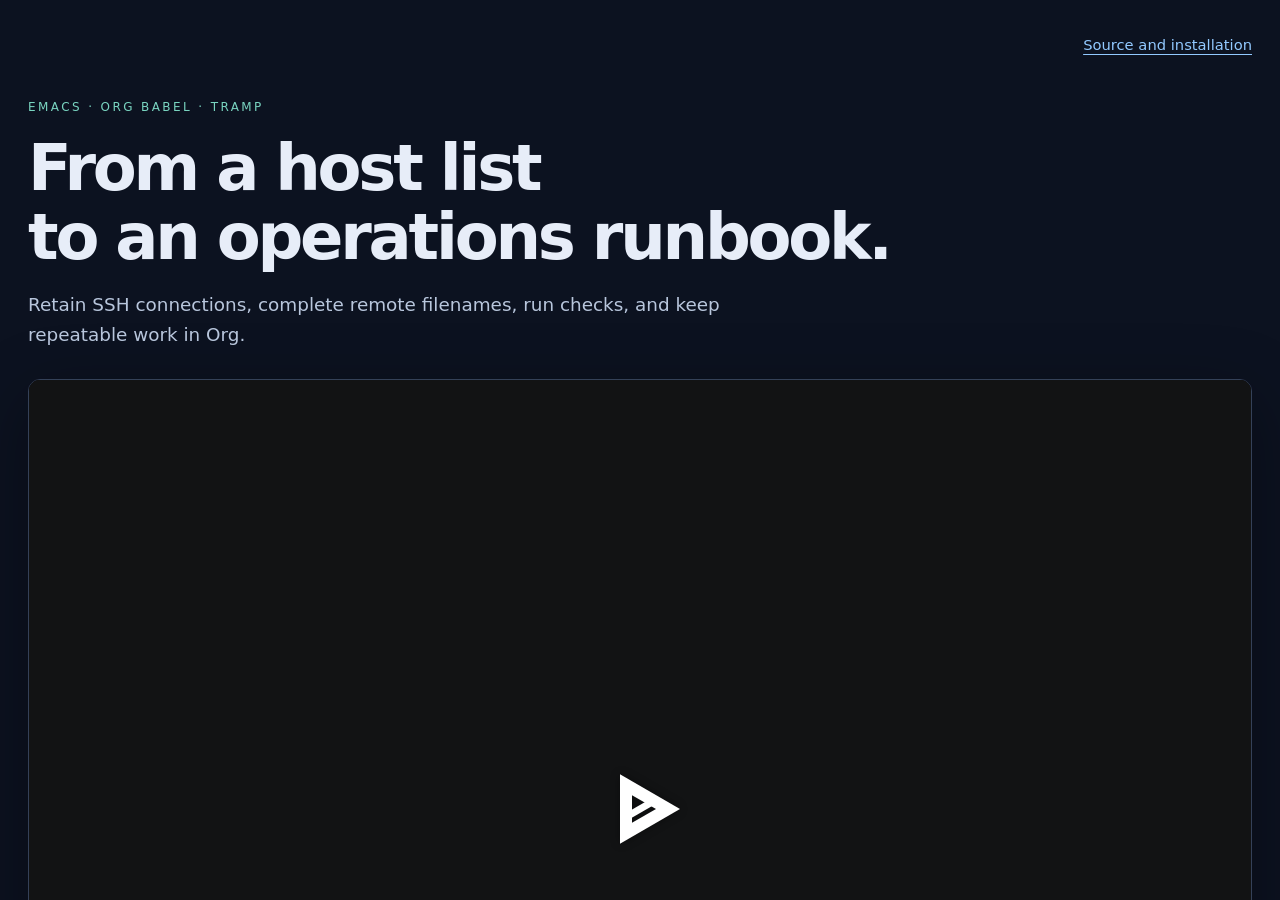
<file: index.html>
<!doctype html>
<html lang="en"><meta charset="utf-8"><meta name="viewport" content="width=device-width">
<meta http-equiv="refresh" content="0;url=docs/demo.html"><title>Emacs Multihost</title>
<p><a href="docs/demo.html">Emacs Multihost: demonstration and installation</a></p></html>
</file>
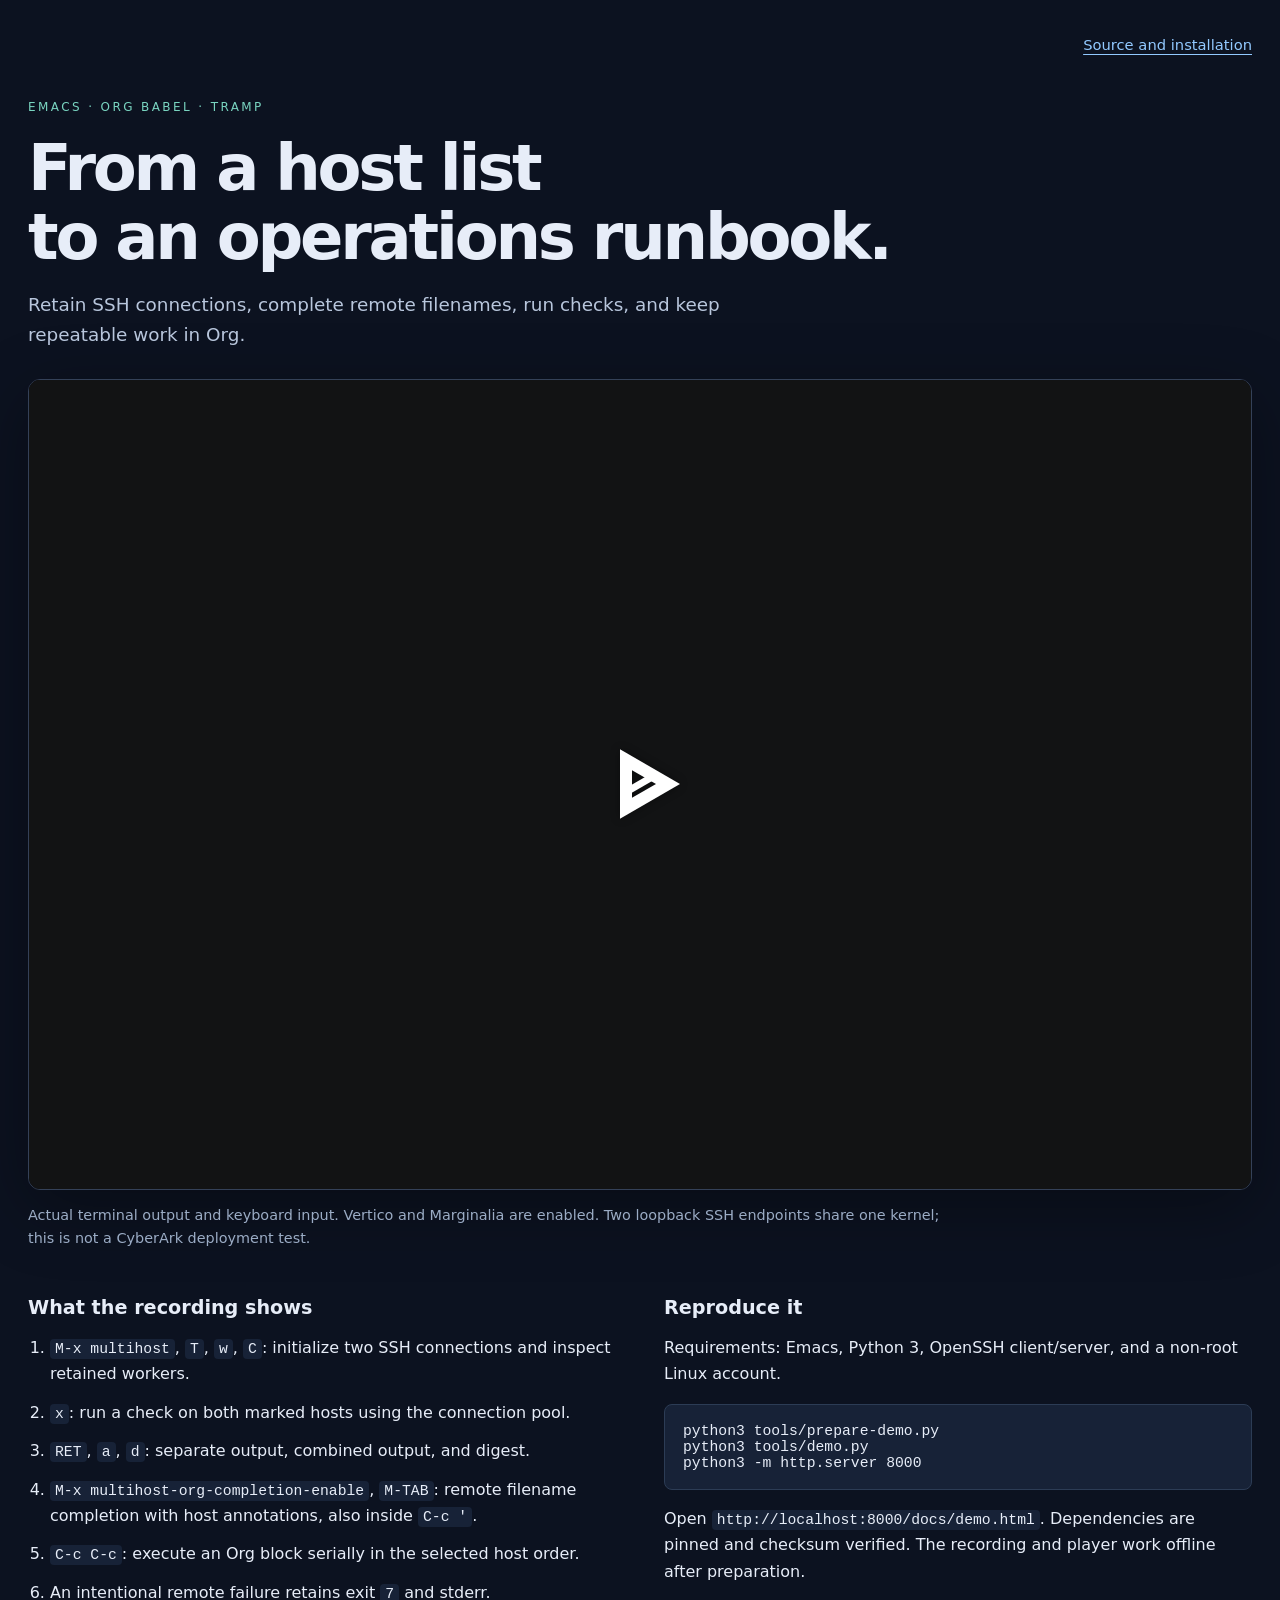
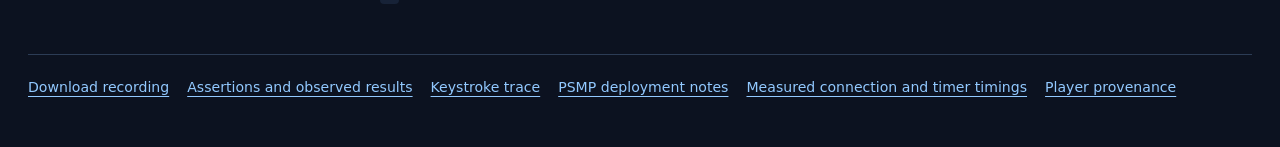
<file: docs/demo.html>
<!doctype html>
<html lang="en">
<head>
  <meta charset="utf-8">
  <meta name="viewport" content="width=device-width, initial-scale=1">
  <title>Multihost · Real Emacs demonstration</title>
  <link rel="stylesheet" href="player/asciinema-player.css">
  <link rel="stylesheet" href="demo.css">
</head>
<body>
<main>
  <nav><a href="https://github.com/SweatierKey/emacs-multihost">Source and installation</a></nav>
  <p class="eyebrow">EMACS · ORG BABEL · TRAMP</p>
  <h1>From a host list<br>to an operations runbook.</h1>
  <p class="lead">Retain SSH connections, complete remote filenames, run checks, and keep repeatable work in Org.</p>
  <div id="player" aria-label="Recorded Emacs session"></div>
  <p class="caption">Actual terminal output and keyboard input. Vertico and Marginalia are enabled.
    Two loopback SSH endpoints share one kernel; this is not a CyberArk deployment test.</p>
  <div class="grid">
    <section><h2>What the recording shows</h2>
      <ol>
        <li><code>M-x multihost</code>, <code>T</code>, <code>w</code>, <code>C</code>: initialize two SSH connections and inspect retained workers.</li>
        <li><code>x</code>: run a check on both marked hosts using the connection pool.</li>
        <li><code>RET</code>, <code>a</code>, <code>d</code>: separate output, combined output, and digest.</li>
        <li><code>M-x multihost-org-completion-enable</code>, <code>M-TAB</code>: remote filename completion with host annotations, also inside <code>C-c '</code>.</li>
        <li><code>C-c C-c</code>: execute an Org block serially in the selected host order.</li>
        <li>An intentional remote failure retains exit <code>7</code> and stderr.</li>
      </ol>
    </section>
    <section><h2>Reproduce it</h2>
      <p>Requirements: Emacs, Python 3, OpenSSH client/server, and a non-root Linux account.</p>
      <pre><code>python3 tools/prepare-demo.py
python3 tools/demo.py
python3 -m http.server 8000</code></pre>
      <p>Open <code>http://localhost:8000/docs/demo.html</code>. Dependencies are pinned and
        checksum verified. The recording and player work offline after preparation.</p>
    </section>
  </div>
  <footer>
    <a href="../recordings/demo.cast" download>Download recording</a>
    <a href="demo-results.json">Assertions and observed results</a>
    <a href="demo-keys.json">Keystroke trace</a>
    <a href="psmp.md">PSMP deployment notes</a>
    <a href="connection-performance.json">Measured connection and timer timings</a>
    <a href="player/provenance.json">Player provenance</a>
  </footer>
</main>
<script src="player/asciinema-player.js"></script>
<script>
  AsciinemaPlayer.create('../recordings/demo.cast', document.getElementById('player'), {
    fit: 'width', terminalFontSize: '15px', theme: 'asciinema', idleTimeLimit: 3,
    autoPlay: false, loop: false, preload: true
  });
</script>
</body>
</html>
</file>
<file: docs/player/asciinema-player.css>
div.ap-wrapper {
  outline: none;
  height: 100%;
  display: flex;
  justify-content: center;
}
div.ap-wrapper .title-bar {
  display: none;
  top: -78px;
  transition: top 0.15s linear;
  position: absolute;
  left: 0;
  right: 0;
  box-sizing: content-box;
  font-size: 20px;
  line-height: 1em;
  padding: 15px;
  font-family: sans-serif;
  color: white;
  background-color: rgba(0, 0, 0, 0.8);
}
div.ap-wrapper .title-bar img {
  vertical-align: middle;
  height: 48px;
  margin-right: 16px;
}
div.ap-wrapper .title-bar a {
  color: white;
  text-decoration: underline;
}
div.ap-wrapper .title-bar a:hover {
  text-decoration: none;
}
div.ap-wrapper:fullscreen {
  background-color: #000;
  width: 100%;
  align-items: center;
}
div.ap-wrapper:fullscreen .title-bar {
  display: initial;
}
div.ap-wrapper:fullscreen.hud .title-bar {
  top: 0;
}
div.ap-wrapper div.ap-player {
  text-align: left;
  display: inline-block;
  padding: 0px;
  position: relative;
  box-sizing: content-box;
  overflow: hidden;
  max-width: 100%;
  border-radius: 4px;
  font-size: 15px;
  background-color: var(--term-color-background);
}
.ap-player {
  --term-color-foreground: #ffffff;
  --term-color-background: #000000;
  --term-color-0: var(--term-color-foreground);
  --term-color-1: var(--term-color-foreground);
  --term-color-2: var(--term-color-foreground);
  --term-color-3: var(--term-color-foreground);
  --term-color-4: var(--term-color-foreground);
  --term-color-5: var(--term-color-foreground);
  --term-color-6: var(--term-color-foreground);
  --term-color-7: var(--term-color-foreground);
  --term-color-8: var(--term-color-0);
  --term-color-9: var(--term-color-1);
  --term-color-10: var(--term-color-2);
  --term-color-11: var(--term-color-3);
  --term-color-12: var(--term-color-4);
  --term-color-13: var(--term-color-5);
  --term-color-14: var(--term-color-6);
  --term-color-15: var(--term-color-7);
}
.ap-player .fg-0 {
  --fg: var(--term-color-0);
}
.ap-player .bg-0 {
  --bg: var(--term-color-0);
}
.ap-player .fg-1 {
  --fg: var(--term-color-1);
}
.ap-player .bg-1 {
  --bg: var(--term-color-1);
}
.ap-player .fg-2 {
  --fg: var(--term-color-2);
}
.ap-player .bg-2 {
  --bg: var(--term-color-2);
}
.ap-player .fg-3 {
  --fg: var(--term-color-3);
}
.ap-player .bg-3 {
  --bg: var(--term-color-3);
}
.ap-player .fg-4 {
  --fg: var(--term-color-4);
}
.ap-player .bg-4 {
  --bg: var(--term-color-4);
}
.ap-player .fg-5 {
  --fg: var(--term-color-5);
}
.ap-player .bg-5 {
  --bg: var(--term-color-5);
}
.ap-player .fg-6 {
  --fg: var(--term-color-6);
}
.ap-player .bg-6 {
  --bg: var(--term-color-6);
}
.ap-player .fg-7 {
  --fg: var(--term-color-7);
}
.ap-player .bg-7 {
  --bg: var(--term-color-7);
}
.ap-player .fg-8 {
  --fg: var(--term-color-8);
}
.ap-player .bg-8 {
  --bg: var(--term-color-8);
}
.ap-player .fg-9 {
  --fg: var(--term-color-9);
}
.ap-player .bg-9 {
  --bg: var(--term-color-9);
}
.ap-player .fg-10 {
  --fg: var(--term-color-10);
}
.ap-player .bg-10 {
  --bg: var(--term-color-10);
}
.ap-player .fg-11 {
  --fg: var(--term-color-11);
}
.ap-player .bg-11 {
  --bg: var(--term-color-11);
}
.ap-player .fg-12 {
  --fg: var(--term-color-12);
}
.ap-player .bg-12 {
  --bg: var(--term-color-12);
}
.ap-player .fg-13 {
  --fg: var(--term-color-13);
}
.ap-player .bg-13 {
  --bg: var(--term-color-13);
}
.ap-player .fg-14 {
  --fg: var(--term-color-14);
}
.ap-player .bg-14 {
  --bg: var(--term-color-14);
}
.ap-player .fg-15 {
  --fg: var(--term-color-15);
}
.ap-player .bg-15 {
  --bg: var(--term-color-15);
}
.ap-player .fg-8,
.ap-player .fg-9,
.ap-player .fg-10,
.ap-player .fg-11,
.ap-player .fg-12,
.ap-player .fg-13,
.ap-player .fg-14,
.ap-player .fg-15 {
  font-weight: bold;
}
pre.ap-terminal {
  box-sizing: content-box;
  overflow: hidden;
  padding: 0;
  margin: 0px;
  display: block;
  white-space: pre;
  word-wrap: normal;
  word-break: normal;
  border-radius: 0;
  border-style: solid;
  cursor: text;
  border-width: 0.75em;
  color: var(--term-color-foreground);
  background-color: var(--term-color-background);
  border-color: var(--term-color-background);
  outline: none;
  line-height: var(--term-line-height);
  font-family: Consolas, Menlo, 'Bitstream Vera Sans Mono', monospace, 'Powerline Symbols';
  font-variant-ligatures: none;
}
pre.ap-terminal .ap-line {
  letter-spacing: normal;
  overflow: hidden;
}
pre.ap-terminal .ap-line span {
  padding: 0;
  display: inline-block;
  height: 100%;
}
pre.ap-terminal .ap-line {
  display: block;
  width: 100%;
  height: var(--term-line-height);
  position: relative;
}
pre.ap-terminal .ap-line span {
  position: absolute;
  left: calc(100% * var(--offset) / var(--term-cols));
  color: var(--fg);
  background-color: var(--bg);
}
pre.ap-terminal .ap-line .ap-inverse {
  color: var(--bg);
  background-color: var(--fg);
}
pre.ap-terminal .ap-line .cp-2580 {
  border-top: calc(0.5 * var(--term-line-height)) solid var(--fg);
  box-sizing: border-box;
}
pre.ap-terminal .ap-line .cp-2581 {
  border-bottom: calc(0.125 * var(--term-line-height)) solid var(--fg);
  box-sizing: border-box;
}
pre.ap-terminal .ap-line .cp-2582 {
  border-bottom: calc(0.25 * var(--term-line-height)) solid var(--fg);
  box-sizing: border-box;
}
pre.ap-terminal .ap-line .cp-2583 {
  border-bottom: calc(0.375 * var(--term-line-height)) solid var(--fg);
  box-sizing: border-box;
}
pre.ap-terminal .ap-line .cp-2584 {
  border-bottom: calc(0.5 * var(--term-line-height)) solid var(--fg);
  box-sizing: border-box;
}
pre.ap-terminal .ap-line .cp-2585 {
  border-bottom: calc(0.625 * var(--term-line-height)) solid var(--fg);
  box-sizing: border-box;
}
pre.ap-terminal .ap-line .cp-2586 {
  border-bottom: calc(0.75 * var(--term-line-height)) solid var(--fg);
  box-sizing: border-box;
}
pre.ap-terminal .ap-line .cp-2587 {
  border-bottom: calc(0.875 * var(--term-line-height)) solid var(--fg);
  box-sizing: border-box;
}
pre.ap-terminal .ap-line .cp-2588 {
  background-color: var(--fg);
}
pre.ap-terminal .ap-line .cp-2589 {
  border-left: 0.875ch solid var(--fg);
  box-sizing: border-box;
}
pre.ap-terminal .ap-line .cp-258a {
  border-left: 0.75ch solid var(--fg);
  box-sizing: border-box;
}
pre.ap-terminal .ap-line .cp-258b {
  border-left: 0.625ch solid var(--fg);
  box-sizing: border-box;
}
pre.ap-terminal .ap-line .cp-258c {
  border-left: 0.5ch solid var(--fg);
  box-sizing: border-box;
}
pre.ap-terminal .ap-line .cp-258d {
  border-left: 0.375ch solid var(--fg);
  box-sizing: border-box;
}
pre.ap-terminal .ap-line .cp-258e {
  border-left: 0.25ch solid var(--fg);
  box-sizing: border-box;
}
pre.ap-terminal .ap-line .cp-258f {
  border-left: 0.125ch solid var(--fg);
  box-sizing: border-box;
}
pre.ap-terminal .ap-line .cp-2590 {
  border-right: 0.5ch solid var(--fg);
  box-sizing: border-box;
}
pre.ap-terminal .ap-line .cp-2591 {
  background-color: color-mix(in srgb, var(--fg) 25%, var(--bg));
}
pre.ap-terminal .ap-line .cp-2592 {
  background-color: color-mix(in srgb, var(--fg) 50%, var(--bg));
}
pre.ap-terminal .ap-line .cp-2593 {
  background-color: color-mix(in srgb, var(--fg) 75%, var(--bg));
}
pre.ap-terminal .ap-line .cp-2594 {
  border-top: calc(0.125 * var(--term-line-height)) solid var(--fg);
  box-sizing: border-box;
}
pre.ap-terminal .ap-line .cp-2595 {
  border-right: 0.125ch solid var(--fg);
  box-sizing: border-box;
}
pre.ap-terminal .ap-line .cp-2596 {
  border-right: 0.5ch solid var(--bg);
  border-top: calc(0.5 * var(--term-line-height)) solid var(--bg);
  background-color: var(--fg);
  box-sizing: border-box;
}
pre.ap-terminal .ap-line .cp-2597 {
  border-left: 0.5ch solid var(--bg);
  border-top: calc(0.5 * var(--term-line-height)) solid var(--bg);
  background-color: var(--fg);
  box-sizing: border-box;
}
pre.ap-terminal .ap-line .cp-2598 {
  border-right: 0.5ch solid var(--bg);
  border-bottom: calc(0.5 * var(--term-line-height)) solid var(--bg);
  background-color: var(--fg);
  box-sizing: border-box;
}
pre.ap-terminal .ap-line .cp-2599 {
  border-left: 0.5ch solid var(--fg);
  border-bottom: calc(0.5 * var(--term-line-height)) solid var(--fg);
  box-sizing: border-box;
}
pre.ap-terminal .ap-line .cp-259a {
  box-sizing: border-box;
}
pre.ap-terminal .ap-line .cp-259a::before,
pre.ap-terminal .ap-line .cp-259a::after {
  content: '';
  position: absolute;
  width: 0.5ch;
  height: calc(0.5 * var(--term-line-height));
  background-color: var(--fg);
}
pre.ap-terminal .ap-line .cp-259a::before {
  top: 0;
  left: 0;
}
pre.ap-terminal .ap-line .cp-259a::after {
  bottom: 0;
  right: 0;
}
pre.ap-terminal .ap-line .cp-259b {
  border-left: 0.5ch solid var(--fg);
  border-top: calc(0.5 * var(--term-line-height)) solid var(--fg);
  box-sizing: border-box;
}
pre.ap-terminal .ap-line .cp-259c {
  border-right: 0.5ch solid var(--fg);
  border-top: calc(0.5 * var(--term-line-height)) solid var(--fg);
  box-sizing: border-box;
}
pre.ap-terminal .ap-line .cp-259d {
  border-left: 0.5ch solid var(--bg);
  border-bottom: calc(0.5 * var(--term-line-height)) solid var(--bg);
  background-color: var(--fg);
  box-sizing: border-box;
}
pre.ap-terminal .ap-line .cp-259e {
  box-sizing: border-box;
}
pre.ap-terminal .ap-line .cp-259e::before,
pre.ap-terminal .ap-line .cp-259e::after {
  content: '';
  position: absolute;
  width: 0.5ch;
  height: calc(0.5 * var(--term-line-height));
  background-color: var(--fg);
}
pre.ap-terminal .ap-line .cp-259e::before {
  top: 0;
  right: 0;
}
pre.ap-terminal .ap-line .cp-259e::after {
  bottom: 0;
  left: 0;
}
pre.ap-terminal .ap-line .cp-259f {
  border-right: 0.5ch solid var(--fg);
  border-bottom: calc(0.5 * var(--term-line-height)) solid var(--fg);
  box-sizing: border-box;
}
pre.ap-terminal .ap-line .cp-e0b0 {
  border-left: 1ch solid var(--fg);
  border-top: calc(0.5 * var(--term-line-height)) solid transparent;
  border-bottom: calc(0.5 * var(--term-line-height)) solid transparent;
  box-sizing: border-box;
}
pre.ap-terminal .ap-line .cp-e0b2 {
  border-right: 1ch solid var(--fg);
  border-top: calc(0.5 * var(--term-line-height)) solid transparent;
  border-bottom: calc(0.5 * var(--term-line-height)) solid transparent;
  box-sizing: border-box;
}
pre.ap-terminal.ap-cursor-on .ap-line .ap-cursor {
  color: var(--bg);
  background-color: var(--fg);
  border-radius: 0.05em;
}
pre.ap-terminal.ap-cursor-on .ap-line .ap-cursor.ap-inverse {
  color: var(--fg);
  background-color: var(--bg);
}
pre.ap-terminal:not(.ap-blink) .ap-line .ap-blink {
  color: transparent;
  border-color: transparent;
}
pre.ap-terminal .ap-bright {
  font-weight: bold;
}
pre.ap-terminal .ap-faint {
  opacity: 0.5;
}
pre.ap-terminal .ap-underline {
  text-decoration: underline;
}
pre.ap-terminal .ap-italic {
  font-style: italic;
}
pre.ap-terminal .ap-strikethrough {
  text-decoration: line-through;
}
.ap-line span {
  --fg: var(--term-color-foreground);
  --bg: var(--term-color-background);
}
div.ap-player div.ap-control-bar {
  width: 100%;
  height: 32px;
  display: flex;
  justify-content: space-between;
  align-items: stretch;
  color: var(--term-color-foreground);
  box-sizing: content-box;
  line-height: 1;
  position: absolute;
  bottom: 0;
  left: 0;
  opacity: 0;
  transition: opacity 0.15s linear;
  user-select: none;
  border-top: 2px solid color-mix(in oklab, var(--term-color-background) 80%, var(--term-color-foreground));
  z-index: 30;
}
div.ap-player div.ap-control-bar * {
  box-sizing: inherit;
}
div.ap-control-bar svg.ap-icon path {
  fill: var(--term-color-foreground);
}
div.ap-control-bar span.ap-button {
  display: flex;
  flex: 0 0 auto;
  cursor: pointer;
}
div.ap-control-bar span.ap-playback-button {
  width: 12px;
  height: 12px;
  padding: 10px;
  margin: 0 0 0 2px;
}
div.ap-control-bar span.ap-playback-button svg {
  height: 12px;
  width: 12px;
}
div.ap-control-bar span.ap-timer {
  display: flex;
  flex: 0 0 auto;
  min-width: 50px;
  margin: 0 10px;
  height: 100%;
  text-align: center;
  font-size: 13px;
  line-height: 100%;
  cursor: default;
}
div.ap-control-bar span.ap-timer span {
  font-family: Consolas, Menlo, 'Bitstream Vera Sans Mono', monospace;
  font-size: inherit;
  font-weight: 600;
  margin: auto;
}
div.ap-control-bar span.ap-timer .ap-time-remaining {
  display: none;
}
div.ap-control-bar span.ap-timer:hover .ap-time-elapsed {
  display: none;
}
div.ap-control-bar span.ap-timer:hover .ap-time-remaining {
  display: flex;
}
div.ap-control-bar .ap-progressbar {
  display: block;
  flex: 1 1 auto;
  height: 100%;
  padding: 0 10px;
}
div.ap-control-bar .ap-progressbar .ap-bar {
  display: block;
  position: relative;
  cursor: default;
  height: 100%;
  font-size: 0;
}
div.ap-control-bar .ap-progressbar .ap-bar .ap-gutter {
  display: block;
  position: absolute;
  top: 15px;
  left: 0;
  right: 0;
  height: 3px;
}
div.ap-control-bar .ap-progressbar .ap-bar .ap-gutter-empty {
  background-color: color-mix(in oklab, var(--term-color-foreground) 20%, var(--term-color-background));
}
div.ap-control-bar .ap-progressbar .ap-bar .ap-gutter-full {
  width: 100%;
  transform-origin: left center;
  background-color: var(--term-color-foreground);
  border-radius: 3px;
}
div.ap-control-bar.ap-seekable .ap-progressbar .ap-bar {
  cursor: pointer;
}
div.ap-control-bar .ap-fullscreen-button {
  width: 14px;
  height: 14px;
  padding: 9px;
  margin: 0 2px 0 4px;
}
div.ap-control-bar .ap-fullscreen-button svg {
  width: 14px;
  height: 14px;
}
div.ap-control-bar .ap-fullscreen-button svg.ap-icon-fullscreen-on {
  display: inline;
}
div.ap-control-bar .ap-fullscreen-button svg.ap-icon-fullscreen-off {
  display: none;
}
div.ap-control-bar .ap-fullscreen-button .ap-tooltip {
  right: 5px;
  left: initial;
  transform: none;
}
div.ap-control-bar .ap-kbd-button {
  height: 14px;
  padding: 9px;
  margin: 0 0 0 4px;
}
div.ap-control-bar .ap-kbd-button svg {
  width: 26px;
  height: 14px;
}
div.ap-control-bar .ap-kbd-button .ap-tooltip {
  right: 5px;
  left: initial;
  transform: none;
}
div.ap-control-bar .ap-speaker-button {
  width: 19px;
  padding: 6px 9px;
  margin: 0 0 0 4px;
  position: relative;
}
div.ap-control-bar .ap-speaker-button svg {
  width: 19px;
}
div.ap-control-bar .ap-speaker-button .ap-tooltip {
  left: -50%;
  transform: none;
}
div.ap-wrapper.ap-hud .ap-control-bar {
  opacity: 1;
}
div.ap-wrapper:fullscreen .ap-fullscreen-button svg.ap-icon-fullscreen-on {
  display: none;
}
div.ap-wrapper:fullscreen .ap-fullscreen-button svg.ap-icon-fullscreen-off {
  display: inline;
}
span.ap-progressbar span.ap-marker-container {
  display: block;
  top: 0;
  bottom: 0;
  width: 21px;
  position: absolute;
  margin-left: -10px;
}
span.ap-marker-container span.ap-marker {
  display: block;
  top: 13px;
  bottom: 12px;
  left: 7px;
  right: 7px;
  background-color: color-mix(in oklab, var(--term-color-foreground) 33%, var(--term-color-background));
  position: absolute;
  transition: top 0.1s, bottom 0.1s, left 0.1s, right 0.1s, background-color 0.1s;
  border-radius: 50%;
}
span.ap-marker-container span.ap-marker.ap-marker-past {
  background-color: var(--term-color-foreground);
}
span.ap-marker-container span.ap-marker:hover,
span.ap-marker-container:hover span.ap-marker {
  background-color: var(--term-color-foreground);
  top: 11px;
  bottom: 10px;
  left: 5px;
  right: 5px;
}
.ap-tooltip-container span.ap-tooltip {
  visibility: hidden;
  background-color: var(--term-color-foreground);
  color: var(--term-color-background);
  font-family: Consolas, Menlo, 'Bitstream Vera Sans Mono', monospace;
  font-weight: bold;
  text-align: center;
  padding: 0 0.5em;
  border-radius: 4px;
  position: absolute;
  z-index: 1;
  white-space: nowrap;
  /* Prevents the text from wrapping and makes sure the tooltip width adapts to the text length */
  font-size: 13px;
  line-height: 2em;
  bottom: 100%;
  left: 50%;
  transform: translateX(-50%);
}
.ap-tooltip-container:hover span.ap-tooltip {
  visibility: visible;
}
.ap-player .ap-overlay {
  z-index: 10;
  background-repeat: no-repeat;
  background-position: center;
  position: absolute;
  top: 0;
  left: 0;
  right: 0;
  bottom: 0;
  display: flex;
  justify-content: center;
  align-items: center;
}
.ap-player .ap-overlay-start {
  cursor: pointer;
}
.ap-player .ap-overlay-start .ap-play-button {
  font-size: 0px;
  position: absolute;
  left: 0;
  top: 0;
  right: 0;
  bottom: 0;
  text-align: center;
  color: white;
  height: 80px;
  max-height: 66%;
  margin: auto;
}
.ap-player .ap-overlay-start .ap-play-button div {
  height: 100%;
}
.ap-player .ap-overlay-start .ap-play-button div span {
  height: 100%;
  display: block;
}
.ap-player .ap-overlay-start .ap-play-button div span svg {
  height: 100%;
  display: inline-block;
}
.ap-player .ap-overlay-start .ap-play-button svg {
  filter: drop-shadow(0px 0px 5px rgba(0, 0, 0, 0.4));
}
.ap-player .ap-overlay-loading .ap-loader {
  width: 48px;
  height: 48px;
  border-radius: 50%;
  display: inline-block;
  position: relative;
  border: 10px solid;
  border-color: rgba(255, 255, 255, 0.3) rgba(255, 255, 255, 0.5) rgba(255, 255, 255, 0.7) #ffffff;
  border-color: color-mix(in srgb, var(--term-color-foreground) 30%, var(--term-color-background)) color-mix(in srgb, var(--term-color-foreground) 50%, var(--term-color-background)) color-mix(in srgb, var(--term-color-foreground) 70%, var(--term-color-background)) color-mix(in srgb, var(--term-color-foreground) 100%, var(--term-color-background));
  box-sizing: border-box;
  animation: ap-loader-rotation 1s linear infinite;
}
.ap-player .ap-overlay-info {
  background-color: var(--term-color-background);
}
.ap-player .ap-overlay-info span {
  font-family: Consolas, Menlo, 'Bitstream Vera Sans Mono', monospace, 'Powerline Symbols';
  font-variant-ligatures: none;
  font-size: 2em;
  color: var(--term-color-foreground);
}
.ap-player .ap-overlay-info span .ap-line {
  letter-spacing: normal;
  overflow: hidden;
}
.ap-player .ap-overlay-info span .ap-line span {
  padding: 0;
  display: inline-block;
  height: 100%;
}
.ap-player .ap-overlay-help {
  background-color: rgba(0, 0, 0, 0.8);
  container-type: inline-size;
}
.ap-player .ap-overlay-help > div {
  font-family: Consolas, Menlo, 'Bitstream Vera Sans Mono', monospace, 'Powerline Symbols';
  font-variant-ligatures: none;
  max-width: 85%;
  max-height: 85%;
  font-size: 18px;
  color: var(--term-color-foreground);
  box-sizing: border-box;
  margin-bottom: 32px;
}
.ap-player .ap-overlay-help > div .ap-line {
  letter-spacing: normal;
  overflow: hidden;
}
.ap-player .ap-overlay-help > div .ap-line span {
  padding: 0;
  display: inline-block;
  height: 100%;
}
.ap-player .ap-overlay-help > div div {
  padding: calc(min(4cqw, 40px));
  font-size: calc(min(1.9cqw, 18px));
  background-color: var(--term-color-background);
  border: 1px solid color-mix(in oklab, var(--term-color-background) 90%, var(--term-color-foreground));
  border-radius: 6px;
}
.ap-player .ap-overlay-help > div div p {
  font-weight: bold;
  margin: 0 0 2em 0;
}
.ap-player .ap-overlay-help > div div ul {
  list-style: none;
  padding: 0;
}
.ap-player .ap-overlay-help > div div ul li {
  margin: 0 0 0.75em 0;
}
.ap-player .ap-overlay-help > div div kbd {
  color: var(--term-color-background);
  background-color: var(--term-color-foreground);
  padding: 0.2em 0.5em;
  border-radius: 0.2em;
  font-family: inherit;
  font-size: 0.85em;
  border: none;
  margin: 0;
}
.ap-player .ap-overlay-error span {
  font-size: 8em;
}
.ap-player .slide-enter-active {
  transition: opacity 0.2s;
}
.ap-player .slide-enter-active.ap-was-playing {
  transition: top 0.2s ease-out, opacity 0.2s;
}
.ap-player .slide-exit-active {
  transition: top 0.2s ease-in, opacity 0.2s;
}
.ap-player .slide-enter {
  top: -50%;
  opacity: 0;
}
.ap-player .slide-enter-to {
  top: 0%;
}
.ap-player .slide-enter,
.ap-player .slide-enter-to,
.ap-player .slide-exit,
.ap-player .slide-exit-to {
  bottom: auto;
  height: 100%;
}
.ap-player .slide-exit {
  top: 0%;
}
.ap-player .slide-exit-to {
  top: -50%;
  opacity: 0;
}
@keyframes ap-loader-rotation {
  0% {
    transform: rotate(0deg);
  }
  100% {
    transform: rotate(360deg);
  }
}
.ap-terminal .fg-16 {
  --fg: #000000;
}
.ap-terminal .bg-16 {
  --bg: #000000;
}
.ap-terminal .fg-17 {
  --fg: #00005f;
}
.ap-terminal .bg-17 {
  --bg: #00005f;
}
.ap-terminal .fg-18 {
  --fg: #000087;
}
.ap-terminal .bg-18 {
  --bg: #000087;
}
.ap-terminal .fg-19 {
  --fg: #0000af;
}
.ap-terminal .bg-19 {
  --bg: #0000af;
}
.ap-terminal .fg-20 {
  --fg: #0000d7;
}
.ap-terminal .bg-20 {
  --bg: #0000d7;
}
.ap-terminal .fg-21 {
  --fg: #0000ff;
}
.ap-terminal .bg-21 {
  --bg: #0000ff;
}
.ap-terminal .fg-22 {
  --fg: #005f00;
}
.ap-terminal .bg-22 {
  --bg: #005f00;
}
.ap-terminal .fg-23 {
  --fg: #005f5f;
}
.ap-terminal .bg-23 {
  --bg: #005f5f;
}
.ap-terminal .fg-24 {
  --fg: #005f87;
}
.ap-terminal .bg-24 {
  --bg: #005f87;
}
.ap-terminal .fg-25 {
  --fg: #005faf;
}
.ap-terminal .bg-25 {
  --bg: #005faf;
}
.ap-terminal .fg-26 {
  --fg: #005fd7;
}
.ap-terminal .bg-26 {
  --bg: #005fd7;
}
.ap-terminal .fg-27 {
  --fg: #005fff;
}
.ap-terminal .bg-27 {
  --bg: #005fff;
}
.ap-terminal .fg-28 {
  --fg: #008700;
}
.ap-terminal .bg-28 {
  --bg: #008700;
}
.ap-terminal .fg-29 {
  --fg: #00875f;
}
.ap-terminal .bg-29 {
  --bg: #00875f;
}
.ap-terminal .fg-30 {
  --fg: #008787;
}
.ap-terminal .bg-30 {
  --bg: #008787;
}
.ap-terminal .fg-31 {
  --fg: #0087af;
}
.ap-terminal .bg-31 {
  --bg: #0087af;
}
.ap-terminal .fg-32 {
  --fg: #0087d7;
}
.ap-terminal .bg-32 {
  --bg: #0087d7;
}
.ap-terminal .fg-33 {
  --fg: #0087ff;
}
.ap-terminal .bg-33 {
  --bg: #0087ff;
}
.ap-terminal .fg-34 {
  --fg: #00af00;
}
.ap-terminal .bg-34 {
  --bg: #00af00;
}
.ap-terminal .fg-35 {
  --fg: #00af5f;
}
.ap-terminal .bg-35 {
  --bg: #00af5f;
}
.ap-terminal .fg-36 {
  --fg: #00af87;
}
.ap-terminal .bg-36 {
  --bg: #00af87;
}
.ap-terminal .fg-37 {
  --fg: #00afaf;
}
.ap-terminal .bg-37 {
  --bg: #00afaf;
}
.ap-terminal .fg-38 {
  --fg: #00afd7;
}
.ap-terminal .bg-38 {
  --bg: #00afd7;
}
.ap-terminal .fg-39 {
  --fg: #00afff;
}
.ap-terminal .bg-39 {
  --bg: #00afff;
}
.ap-terminal .fg-40 {
  --fg: #00d700;
}
.ap-terminal .bg-40 {
  --bg: #00d700;
}
.ap-terminal .fg-41 {
  --fg: #00d75f;
}
.ap-terminal .bg-41 {
  --bg: #00d75f;
}
.ap-terminal .fg-42 {
  --fg: #00d787;
}
.ap-terminal .bg-42 {
  --bg: #00d787;
}
.ap-terminal .fg-43 {
  --fg: #00d7af;
}
.ap-terminal .bg-43 {
  --bg: #00d7af;
}
.ap-terminal .fg-44 {
  --fg: #00d7d7;
}
.ap-terminal .bg-44 {
  --bg: #00d7d7;
}
.ap-terminal .fg-45 {
  --fg: #00d7ff;
}
.ap-terminal .bg-45 {
  --bg: #00d7ff;
}
.ap-terminal .fg-46 {
  --fg: #00ff00;
}
.ap-terminal .bg-46 {
  --bg: #00ff00;
}
.ap-terminal .fg-47 {
  --fg: #00ff5f;
}
.ap-terminal .bg-47 {
  --bg: #00ff5f;
}
.ap-terminal .fg-48 {
  --fg: #00ff87;
}
.ap-terminal .bg-48 {
  --bg: #00ff87;
}
.ap-terminal .fg-49 {
  --fg: #00ffaf;
}
.ap-terminal .bg-49 {
  --bg: #00ffaf;
}
.ap-terminal .fg-50 {
  --fg: #00ffd7;
}
.ap-terminal .bg-50 {
  --bg: #00ffd7;
}
.ap-terminal .fg-51 {
  --fg: #00ffff;
}
.ap-terminal .bg-51 {
  --bg: #00ffff;
}
.ap-terminal .fg-52 {
  --fg: #5f0000;
}
.ap-terminal .bg-52 {
  --bg: #5f0000;
}
.ap-terminal .fg-53 {
  --fg: #5f005f;
}
.ap-terminal .bg-53 {
  --bg: #5f005f;
}
.ap-terminal .fg-54 {
  --fg: #5f0087;
}
.ap-terminal .bg-54 {
  --bg: #5f0087;
}
.ap-terminal .fg-55 {
  --fg: #5f00af;
}
.ap-terminal .bg-55 {
  --bg: #5f00af;
}
.ap-terminal .fg-56 {
  --fg: #5f00d7;
}
.ap-terminal .bg-56 {
  --bg: #5f00d7;
}
.ap-terminal .fg-57 {
  --fg: #5f00ff;
}
.ap-terminal .bg-57 {
  --bg: #5f00ff;
}
.ap-terminal .fg-58 {
  --fg: #5f5f00;
}
.ap-terminal .bg-58 {
  --bg: #5f5f00;
}
.ap-terminal .fg-59 {
  --fg: #5f5f5f;
}
.ap-terminal .bg-59 {
  --bg: #5f5f5f;
}
.ap-terminal .fg-60 {
  --fg: #5f5f87;
}
.ap-terminal .bg-60 {
  --bg: #5f5f87;
}
.ap-terminal .fg-61 {
  --fg: #5f5faf;
}
.ap-terminal .bg-61 {
  --bg: #5f5faf;
}
.ap-terminal .fg-62 {
  --fg: #5f5fd7;
}
.ap-terminal .bg-62 {
  --bg: #5f5fd7;
}
.ap-terminal .fg-63 {
  --fg: #5f5fff;
}
.ap-terminal .bg-63 {
  --bg: #5f5fff;
}
.ap-terminal .fg-64 {
  --fg: #5f8700;
}
.ap-terminal .bg-64 {
  --bg: #5f8700;
}
.ap-terminal .fg-65 {
  --fg: #5f875f;
}
.ap-terminal .bg-65 {
  --bg: #5f875f;
}
.ap-terminal .fg-66 {
  --fg: #5f8787;
}
.ap-terminal .bg-66 {
  --bg: #5f8787;
}
.ap-terminal .fg-67 {
  --fg: #5f87af;
}
.ap-terminal .bg-67 {
  --bg: #5f87af;
}
.ap-terminal .fg-68 {
  --fg: #5f87d7;
}
.ap-terminal .bg-68 {
  --bg: #5f87d7;
}
.ap-terminal .fg-69 {
  --fg: #5f87ff;
}
.ap-terminal .bg-69 {
  --bg: #5f87ff;
}
.ap-terminal .fg-70 {
  --fg: #5faf00;
}
.ap-terminal .bg-70 {
  --bg: #5faf00;
}
.ap-terminal .fg-71 {
  --fg: #5faf5f;
}
.ap-terminal .bg-71 {
  --bg: #5faf5f;
}
.ap-terminal .fg-72 {
  --fg: #5faf87;
}
.ap-terminal .bg-72 {
  --bg: #5faf87;
}
.ap-terminal .fg-73 {
  --fg: #5fafaf;
}
.ap-terminal .bg-73 {
  --bg: #5fafaf;
}
.ap-terminal .fg-74 {
  --fg: #5fafd7;
}
.ap-terminal .bg-74 {
  --bg: #5fafd7;
}
.ap-terminal .fg-75 {
  --fg: #5fafff;
}
.ap-terminal .bg-75 {
  --bg: #5fafff;
}
.ap-terminal .fg-76 {
  --fg: #5fd700;
}
.ap-terminal .bg-76 {
  --bg: #5fd700;
}
.ap-terminal .fg-77 {
  --fg: #5fd75f;
}
.ap-terminal .bg-77 {
  --bg: #5fd75f;
}
.ap-terminal .fg-78 {
  --fg: #5fd787;
}
.ap-terminal .bg-78 {
  --bg: #5fd787;
}
.ap-terminal .fg-79 {
  --fg: #5fd7af;
}
.ap-terminal .bg-79 {
  --bg: #5fd7af;
}
.ap-terminal .fg-80 {
  --fg: #5fd7d7;
}
.ap-terminal .bg-80 {
  --bg: #5fd7d7;
}
.ap-terminal .fg-81 {
  --fg: #5fd7ff;
}
.ap-terminal .bg-81 {
  --bg: #5fd7ff;
}
.ap-terminal .fg-82 {
  --fg: #5fff00;
}
.ap-terminal .bg-82 {
  --bg: #5fff00;
}
.ap-terminal .fg-83 {
  --fg: #5fff5f;
}
.ap-terminal .bg-83 {
  --bg: #5fff5f;
}
.ap-terminal .fg-84 {
  --fg: #5fff87;
}
.ap-terminal .bg-84 {
  --bg: #5fff87;
}
.ap-terminal .fg-85 {
  --fg: #5fffaf;
}
.ap-terminal .bg-85 {
  --bg: #5fffaf;
}
.ap-terminal .fg-86 {
  --fg: #5fffd7;
}
.ap-terminal .bg-86 {
  --bg: #5fffd7;
}
.ap-terminal .fg-87 {
  --fg: #5fffff;
}
.ap-terminal .bg-87 {
  --bg: #5fffff;
}
.ap-terminal .fg-88 {
  --fg: #870000;
}
.ap-terminal .bg-88 {
  --bg: #870000;
}
.ap-terminal .fg-89 {
  --fg: #87005f;
}
.ap-terminal .bg-89 {
  --bg: #87005f;
}
.ap-terminal .fg-90 {
  --fg: #870087;
}
.ap-terminal .bg-90 {
  --bg: #870087;
}
.ap-terminal .fg-91 {
  --fg: #8700af;
}
.ap-terminal .bg-91 {
  --bg: #8700af;
}
.ap-terminal .fg-92 {
  --fg: #8700d7;
}
.ap-terminal .bg-92 {
  --bg: #8700d7;
}
.ap-terminal .fg-93 {
  --fg: #8700ff;
}
.ap-terminal .bg-93 {
  --bg: #8700ff;
}
.ap-terminal .fg-94 {
  --fg: #875f00;
}
.ap-terminal .bg-94 {
  --bg: #875f00;
}
.ap-terminal .fg-95 {
  --fg: #875f5f;
}
.ap-terminal .bg-95 {
  --bg: #875f5f;
}
.ap-terminal .fg-96 {
  --fg: #875f87;
}
.ap-terminal .bg-96 {
  --bg: #875f87;
}
.ap-terminal .fg-97 {
  --fg: #875faf;
}
.ap-terminal .bg-97 {
  --bg: #875faf;
}
.ap-terminal .fg-98 {
  --fg: #875fd7;
}
.ap-terminal .bg-98 {
  --bg: #875fd7;
}
.ap-terminal .fg-99 {
  --fg: #875fff;
}
.ap-terminal .bg-99 {
  --bg: #875fff;
}
.ap-terminal .fg-100 {
  --fg: #878700;
}
.ap-terminal .bg-100 {
  --bg: #878700;
}
.ap-terminal .fg-101 {
  --fg: #87875f;
}
.ap-terminal .bg-101 {
  --bg: #87875f;
}
.ap-terminal .fg-102 {
  --fg: #878787;
}
.ap-terminal .bg-102 {
  --bg: #878787;
}
.ap-terminal .fg-103 {
  --fg: #8787af;
}
.ap-terminal .bg-103 {
  --bg: #8787af;
}
.ap-terminal .fg-104 {
  --fg: #8787d7;
}
.ap-terminal .bg-104 {
  --bg: #8787d7;
}
.ap-terminal .fg-105 {
  --fg: #8787ff;
}
.ap-terminal .bg-105 {
  --bg: #8787ff;
}
.ap-terminal .fg-106 {
  --fg: #87af00;
}
.ap-terminal .bg-106 {
  --bg: #87af00;
}
.ap-terminal .fg-107 {
  --fg: #87af5f;
}
.ap-terminal .bg-107 {
  --bg: #87af5f;
}
.ap-terminal .fg-108 {
  --fg: #87af87;
}
.ap-terminal .bg-108 {
  --bg: #87af87;
}
.ap-terminal .fg-109 {
  --fg: #87afaf;
}
.ap-terminal .bg-109 {
  --bg: #87afaf;
}
.ap-terminal .fg-110 {
  --fg: #87afd7;
}
.ap-terminal .bg-110 {
  --bg: #87afd7;
}
.ap-terminal .fg-111 {
  --fg: #87afff;
}
.ap-terminal .bg-111 {
  --bg: #87afff;
}
.ap-terminal .fg-112 {
  --fg: #87d700;
}
.ap-terminal .bg-112 {
  --bg: #87d700;
}
.ap-terminal .fg-113 {
  --fg: #87d75f;
}
.ap-terminal .bg-113 {
  --bg: #87d75f;
}
.ap-terminal .fg-114 {
  --fg: #87d787;
}
.ap-terminal .bg-114 {
  --bg: #87d787;
}
.ap-terminal .fg-115 {
  --fg: #87d7af;
}
.ap-terminal .bg-115 {
  --bg: #87d7af;
}
.ap-terminal .fg-116 {
  --fg: #87d7d7;
}
.ap-terminal .bg-116 {
  --bg: #87d7d7;
}
.ap-terminal .fg-117 {
  --fg: #87d7ff;
}
.ap-terminal .bg-117 {
  --bg: #87d7ff;
}
.ap-terminal .fg-118 {
  --fg: #87ff00;
}
.ap-terminal .bg-118 {
  --bg: #87ff00;
}
.ap-terminal .fg-119 {
  --fg: #87ff5f;
}
.ap-terminal .bg-119 {
  --bg: #87ff5f;
}
.ap-terminal .fg-120 {
  --fg: #87ff87;
}
.ap-terminal .bg-120 {
  --bg: #87ff87;
}
.ap-terminal .fg-121 {
  --fg: #87ffaf;
}
.ap-terminal .bg-121 {
  --bg: #87ffaf;
}
.ap-terminal .fg-122 {
  --fg: #87ffd7;
}
.ap-terminal .bg-122 {
  --bg: #87ffd7;
}
.ap-terminal .fg-123 {
  --fg: #87ffff;
}
.ap-terminal .bg-123 {
  --bg: #87ffff;
}
.ap-terminal .fg-124 {
  --fg: #af0000;
}
.ap-terminal .bg-124 {
  --bg: #af0000;
}
.ap-terminal .fg-125 {
  --fg: #af005f;
}
.ap-terminal .bg-125 {
  --bg: #af005f;
}
.ap-terminal .fg-126 {
  --fg: #af0087;
}
.ap-terminal .bg-126 {
  --bg: #af0087;
}
.ap-terminal .fg-127 {
  --fg: #af00af;
}
.ap-terminal .bg-127 {
  --bg: #af00af;
}
.ap-terminal .fg-128 {
  --fg: #af00d7;
}
.ap-terminal .bg-128 {
  --bg: #af00d7;
}
.ap-terminal .fg-129 {
  --fg: #af00ff;
}
.ap-terminal .bg-129 {
  --bg: #af00ff;
}
.ap-terminal .fg-130 {
  --fg: #af5f00;
}
.ap-terminal .bg-130 {
  --bg: #af5f00;
}
.ap-terminal .fg-131 {
  --fg: #af5f5f;
}
.ap-terminal .bg-131 {
  --bg: #af5f5f;
}
.ap-terminal .fg-132 {
  --fg: #af5f87;
}
.ap-terminal .bg-132 {
  --bg: #af5f87;
}
.ap-terminal .fg-133 {
  --fg: #af5faf;
}
.ap-terminal .bg-133 {
  --bg: #af5faf;
}
.ap-terminal .fg-134 {
  --fg: #af5fd7;
}
.ap-terminal .bg-134 {
  --bg: #af5fd7;
}
.ap-terminal .fg-135 {
  --fg: #af5fff;
}
.ap-terminal .bg-135 {
  --bg: #af5fff;
}
.ap-terminal .fg-136 {
  --fg: #af8700;
}
.ap-terminal .bg-136 {
  --bg: #af8700;
}
.ap-terminal .fg-137 {
  --fg: #af875f;
}
.ap-terminal .bg-137 {
  --bg: #af875f;
}
.ap-terminal .fg-138 {
  --fg: #af8787;
}
.ap-terminal .bg-138 {
  --bg: #af8787;
}
.ap-terminal .fg-139 {
  --fg: #af87af;
}
.ap-terminal .bg-139 {
  --bg: #af87af;
}
.ap-terminal .fg-140 {
  --fg: #af87d7;
}
.ap-terminal .bg-140 {
  --bg: #af87d7;
}
.ap-terminal .fg-141 {
  --fg: #af87ff;
}
.ap-terminal .bg-141 {
  --bg: #af87ff;
}
.ap-terminal .fg-142 {
  --fg: #afaf00;
}
.ap-terminal .bg-142 {
  --bg: #afaf00;
}
.ap-terminal .fg-143 {
  --fg: #afaf5f;
}
.ap-terminal .bg-143 {
  --bg: #afaf5f;
}
.ap-terminal .fg-144 {
  --fg: #afaf87;
}
.ap-terminal .bg-144 {
  --bg: #afaf87;
}
.ap-terminal .fg-145 {
  --fg: #afafaf;
}
.ap-terminal .bg-145 {
  --bg: #afafaf;
}
.ap-terminal .fg-146 {
  --fg: #afafd7;
}
.ap-terminal .bg-146 {
  --bg: #afafd7;
}
.ap-terminal .fg-147 {
  --fg: #afafff;
}
.ap-terminal .bg-147 {
  --bg: #afafff;
}
.ap-terminal .fg-148 {
  --fg: #afd700;
}
.ap-terminal .bg-148 {
  --bg: #afd700;
}
.ap-terminal .fg-149 {
  --fg: #afd75f;
}
.ap-terminal .bg-149 {
  --bg: #afd75f;
}
.ap-terminal .fg-150 {
  --fg: #afd787;
}
.ap-terminal .bg-150 {
  --bg: #afd787;
}
.ap-terminal .fg-151 {
  --fg: #afd7af;
}
.ap-terminal .bg-151 {
  --bg: #afd7af;
}
.ap-terminal .fg-152 {
  --fg: #afd7d7;
}
.ap-terminal .bg-152 {
  --bg: #afd7d7;
}
.ap-terminal .fg-153 {
  --fg: #afd7ff;
}
.ap-terminal .bg-153 {
  --bg: #afd7ff;
}
.ap-terminal .fg-154 {
  --fg: #afff00;
}
.ap-terminal .bg-154 {
  --bg: #afff00;
}
.ap-terminal .fg-155 {
  --fg: #afff5f;
}
.ap-terminal .bg-155 {
  --bg: #afff5f;
}
.ap-terminal .fg-156 {
  --fg: #afff87;
}
.ap-terminal .bg-156 {
  --bg: #afff87;
}
.ap-terminal .fg-157 {
  --fg: #afffaf;
}
.ap-terminal .bg-157 {
  --bg: #afffaf;
}
.ap-terminal .fg-158 {
  --fg: #afffd7;
}
.ap-terminal .bg-158 {
  --bg: #afffd7;
}
.ap-terminal .fg-159 {
  --fg: #afffff;
}
.ap-terminal .bg-159 {
  --bg: #afffff;
}
.ap-terminal .fg-160 {
  --fg: #d70000;
}
.ap-terminal .bg-160 {
  --bg: #d70000;
}
.ap-terminal .fg-161 {
  --fg: #d7005f;
}
.ap-terminal .bg-161 {
  --bg: #d7005f;
}
.ap-terminal .fg-162 {
  --fg: #d70087;
}
.ap-terminal .bg-162 {
  --bg: #d70087;
}
.ap-terminal .fg-163 {
  --fg: #d700af;
}
.ap-terminal .bg-163 {
  --bg: #d700af;
}
.ap-terminal .fg-164 {
  --fg: #d700d7;
}
.ap-terminal .bg-164 {
  --bg: #d700d7;
}
.ap-terminal .fg-165 {
  --fg: #d700ff;
}
.ap-terminal .bg-165 {
  --bg: #d700ff;
}
.ap-terminal .fg-166 {
  --fg: #d75f00;
}
.ap-terminal .bg-166 {
  --bg: #d75f00;
}
.ap-terminal .fg-167 {
  --fg: #d75f5f;
}
.ap-terminal .bg-167 {
  --bg: #d75f5f;
}
.ap-terminal .fg-168 {
  --fg: #d75f87;
}
.ap-terminal .bg-168 {
  --bg: #d75f87;
}
.ap-terminal .fg-169 {
  --fg: #d75faf;
}
.ap-terminal .bg-169 {
  --bg: #d75faf;
}
.ap-terminal .fg-170 {
  --fg: #d75fd7;
}
.ap-terminal .bg-170 {
  --bg: #d75fd7;
}
.ap-terminal .fg-171 {
  --fg: #d75fff;
}
.ap-terminal .bg-171 {
  --bg: #d75fff;
}
.ap-terminal .fg-172 {
  --fg: #d78700;
}
.ap-terminal .bg-172 {
  --bg: #d78700;
}
.ap-terminal .fg-173 {
  --fg: #d7875f;
}
.ap-terminal .bg-173 {
  --bg: #d7875f;
}
.ap-terminal .fg-174 {
  --fg: #d78787;
}
.ap-terminal .bg-174 {
  --bg: #d78787;
}
.ap-terminal .fg-175 {
  --fg: #d787af;
}
.ap-terminal .bg-175 {
  --bg: #d787af;
}
.ap-terminal .fg-176 {
  --fg: #d787d7;
}
.ap-terminal .bg-176 {
  --bg: #d787d7;
}
.ap-terminal .fg-177 {
  --fg: #d787ff;
}
.ap-terminal .bg-177 {
  --bg: #d787ff;
}
.ap-terminal .fg-178 {
  --fg: #d7af00;
}
.ap-terminal .bg-178 {
  --bg: #d7af00;
}
.ap-terminal .fg-179 {
  --fg: #d7af5f;
}
.ap-terminal .bg-179 {
  --bg: #d7af5f;
}
.ap-terminal .fg-180 {
  --fg: #d7af87;
}
.ap-terminal .bg-180 {
  --bg: #d7af87;
}
.ap-terminal .fg-181 {
  --fg: #d7afaf;
}
.ap-terminal .bg-181 {
  --bg: #d7afaf;
}
.ap-terminal .fg-182 {
  --fg: #d7afd7;
}
.ap-terminal .bg-182 {
  --bg: #d7afd7;
}
.ap-terminal .fg-183 {
  --fg: #d7afff;
}
.ap-terminal .bg-183 {
  --bg: #d7afff;
}
.ap-terminal .fg-184 {
  --fg: #d7d700;
}
.ap-terminal .bg-184 {
  --bg: #d7d700;
}
.ap-terminal .fg-185 {
  --fg: #d7d75f;
}
.ap-terminal .bg-185 {
  --bg: #d7d75f;
}
.ap-terminal .fg-186 {
  --fg: #d7d787;
}
.ap-terminal .bg-186 {
  --bg: #d7d787;
}
.ap-terminal .fg-187 {
  --fg: #d7d7af;
}
.ap-terminal .bg-187 {
  --bg: #d7d7af;
}
.ap-terminal .fg-188 {
  --fg: #d7d7d7;
}
.ap-terminal .bg-188 {
  --bg: #d7d7d7;
}
.ap-terminal .fg-189 {
  --fg: #d7d7ff;
}
.ap-terminal .bg-189 {
  --bg: #d7d7ff;
}
.ap-terminal .fg-190 {
  --fg: #d7ff00;
}
.ap-terminal .bg-190 {
  --bg: #d7ff00;
}
.ap-terminal .fg-191 {
  --fg: #d7ff5f;
}
.ap-terminal .bg-191 {
  --bg: #d7ff5f;
}
.ap-terminal .fg-192 {
  --fg: #d7ff87;
}
.ap-terminal .bg-192 {
  --bg: #d7ff87;
}
.ap-terminal .fg-193 {
  --fg: #d7ffaf;
}
.ap-terminal .bg-193 {
  --bg: #d7ffaf;
}
.ap-terminal .fg-194 {
  --fg: #d7ffd7;
}
.ap-terminal .bg-194 {
  --bg: #d7ffd7;
}
.ap-terminal .fg-195 {
  --fg: #d7ffff;
}
.ap-terminal .bg-195 {
  --bg: #d7ffff;
}
.ap-terminal .fg-196 {
  --fg: #ff0000;
}
.ap-terminal .bg-196 {
  --bg: #ff0000;
}
.ap-terminal .fg-197 {
  --fg: #ff005f;
}
.ap-terminal .bg-197 {
  --bg: #ff005f;
}
.ap-terminal .fg-198 {
  --fg: #ff0087;
}
.ap-terminal .bg-198 {
  --bg: #ff0087;
}
.ap-terminal .fg-199 {
  --fg: #ff00af;
}
.ap-terminal .bg-199 {
  --bg: #ff00af;
}
.ap-terminal .fg-200 {
  --fg: #ff00d7;
}
.ap-terminal .bg-200 {
  --bg: #ff00d7;
}
.ap-terminal .fg-201 {
  --fg: #ff00ff;
}
.ap-terminal .bg-201 {
  --bg: #ff00ff;
}
.ap-terminal .fg-202 {
  --fg: #ff5f00;
}
.ap-terminal .bg-202 {
  --bg: #ff5f00;
}
.ap-terminal .fg-203 {
  --fg: #ff5f5f;
}
.ap-terminal .bg-203 {
  --bg: #ff5f5f;
}
.ap-terminal .fg-204 {
  --fg: #ff5f87;
}
.ap-terminal .bg-204 {
  --bg: #ff5f87;
}
.ap-terminal .fg-205 {
  --fg: #ff5faf;
}
.ap-terminal .bg-205 {
  --bg: #ff5faf;
}
.ap-terminal .fg-206 {
  --fg: #ff5fd7;
}
.ap-terminal .bg-206 {
  --bg: #ff5fd7;
}
.ap-terminal .fg-207 {
  --fg: #ff5fff;
}
.ap-terminal .bg-207 {
  --bg: #ff5fff;
}
.ap-terminal .fg-208 {
  --fg: #ff8700;
}
.ap-terminal .bg-208 {
  --bg: #ff8700;
}
.ap-terminal .fg-209 {
  --fg: #ff875f;
}
.ap-terminal .bg-209 {
  --bg: #ff875f;
}
.ap-terminal .fg-210 {
  --fg: #ff8787;
}
.ap-terminal .bg-210 {
  --bg: #ff8787;
}
.ap-terminal .fg-211 {
  --fg: #ff87af;
}
.ap-terminal .bg-211 {
  --bg: #ff87af;
}
.ap-terminal .fg-212 {
  --fg: #ff87d7;
}
.ap-terminal .bg-212 {
  --bg: #ff87d7;
}
.ap-terminal .fg-213 {
  --fg: #ff87ff;
}
.ap-terminal .bg-213 {
  --bg: #ff87ff;
}
.ap-terminal .fg-214 {
  --fg: #ffaf00;
}
.ap-terminal .bg-214 {
  --bg: #ffaf00;
}
.ap-terminal .fg-215 {
  --fg: #ffaf5f;
}
.ap-terminal .bg-215 {
  --bg: #ffaf5f;
}
.ap-terminal .fg-216 {
  --fg: #ffaf87;
}
.ap-terminal .bg-216 {
  --bg: #ffaf87;
}
.ap-terminal .fg-217 {
  --fg: #ffafaf;
}
.ap-terminal .bg-217 {
  --bg: #ffafaf;
}
.ap-terminal .fg-218 {
  --fg: #ffafd7;
}
.ap-terminal .bg-218 {
  --bg: #ffafd7;
}
.ap-terminal .fg-219 {
  --fg: #ffafff;
}
.ap-terminal .bg-219 {
  --bg: #ffafff;
}
.ap-terminal .fg-220 {
  --fg: #ffd700;
}
.ap-terminal .bg-220 {
  --bg: #ffd700;
}
.ap-terminal .fg-221 {
  --fg: #ffd75f;
}
.ap-terminal .bg-221 {
  --bg: #ffd75f;
}
.ap-terminal .fg-222 {
  --fg: #ffd787;
}
.ap-terminal .bg-222 {
  --bg: #ffd787;
}
.ap-terminal .fg-223 {
  --fg: #ffd7af;
}
.ap-terminal .bg-223 {
  --bg: #ffd7af;
}
.ap-terminal .fg-224 {
  --fg: #ffd7d7;
}
.ap-terminal .bg-224 {
  --bg: #ffd7d7;
}
.ap-terminal .fg-225 {
  --fg: #ffd7ff;
}
.ap-terminal .bg-225 {
  --bg: #ffd7ff;
}
.ap-terminal .fg-226 {
  --fg: #ffff00;
}
.ap-terminal .bg-226 {
  --bg: #ffff00;
}
.ap-terminal .fg-227 {
  --fg: #ffff5f;
}
.ap-terminal .bg-227 {
  --bg: #ffff5f;
}
.ap-terminal .fg-228 {
  --fg: #ffff87;
}
.ap-terminal .bg-228 {
  --bg: #ffff87;
}
.ap-terminal .fg-229 {
  --fg: #ffffaf;
}
.ap-terminal .bg-229 {
  --bg: #ffffaf;
}
.ap-terminal .fg-230 {
  --fg: #ffffd7;
}
.ap-terminal .bg-230 {
  --bg: #ffffd7;
}
.ap-terminal .fg-231 {
  --fg: #ffffff;
}
.ap-terminal .bg-231 {
  --bg: #ffffff;
}
.ap-terminal .fg-232 {
  --fg: #080808;
}
.ap-terminal .bg-232 {
  --bg: #080808;
}
.ap-terminal .fg-233 {
  --fg: #121212;
}
.ap-terminal .bg-233 {
  --bg: #121212;
}
.ap-terminal .fg-234 {
  --fg: #1c1c1c;
}
.ap-terminal .bg-234 {
  --bg: #1c1c1c;
}
.ap-terminal .fg-235 {
  --fg: #262626;
}
.ap-terminal .bg-235 {
  --bg: #262626;
}
.ap-terminal .fg-236 {
  --fg: #303030;
}
.ap-terminal .bg-236 {
  --bg: #303030;
}
.ap-terminal .fg-237 {
  --fg: #3a3a3a;
}
.ap-terminal .bg-237 {
  --bg: #3a3a3a;
}
.ap-terminal .fg-238 {
  --fg: #444444;
}
.ap-terminal .bg-238 {
  --bg: #444444;
}
.ap-terminal .fg-239 {
  --fg: #4e4e4e;
}
.ap-terminal .bg-239 {
  --bg: #4e4e4e;
}
.ap-terminal .fg-240 {
  --fg: #585858;
}
.ap-terminal .bg-240 {
  --bg: #585858;
}
.ap-terminal .fg-241 {
  --fg: #626262;
}
.ap-terminal .bg-241 {
  --bg: #626262;
}
.ap-terminal .fg-242 {
  --fg: #6c6c6c;
}
.ap-terminal .bg-242 {
  --bg: #6c6c6c;
}
.ap-terminal .fg-243 {
  --fg: #767676;
}
.ap-terminal .bg-243 {
  --bg: #767676;
}
.ap-terminal .fg-244 {
  --fg: #808080;
}
.ap-terminal .bg-244 {
  --bg: #808080;
}
.ap-terminal .fg-245 {
  --fg: #8a8a8a;
}
.ap-terminal .bg-245 {
  --bg: #8a8a8a;
}
.ap-terminal .fg-246 {
  --fg: #949494;
}
.ap-terminal .bg-246 {
  --bg: #949494;
}
.ap-terminal .fg-247 {
  --fg: #9e9e9e;
}
.ap-terminal .bg-247 {
  --bg: #9e9e9e;
}
.ap-terminal .fg-248 {
  --fg: #a8a8a8;
}
.ap-terminal .bg-248 {
  --bg: #a8a8a8;
}
.ap-terminal .fg-249 {
  --fg: #b2b2b2;
}
.ap-terminal .bg-249 {
  --bg: #b2b2b2;
}
.ap-terminal .fg-250 {
  --fg: #bcbcbc;
}
.ap-terminal .bg-250 {
  --bg: #bcbcbc;
}
.ap-terminal .fg-251 {
  --fg: #c6c6c6;
}
.ap-terminal .bg-251 {
  --bg: #c6c6c6;
}
.ap-terminal .fg-252 {
  --fg: #d0d0d0;
}
.ap-terminal .bg-252 {
  --bg: #d0d0d0;
}
.ap-terminal .fg-253 {
  --fg: #dadada;
}
.ap-terminal .bg-253 {
  --bg: #dadada;
}
.ap-terminal .fg-254 {
  --fg: #e4e4e4;
}
.ap-terminal .bg-254 {
  --bg: #e4e4e4;
}
.ap-terminal .fg-255 {
  --fg: #eeeeee;
}
.ap-terminal .bg-255 {
  --bg: #eeeeee;
}
.asciinema-player-theme-asciinema {
  --term-color-foreground: #cccccc;
  --term-color-background: #121314;
  --term-color-0: hsl(0, 0%, 0%);
  --term-color-1: hsl(343, 70%, 55%);
  --term-color-2: hsl(103, 70%, 44%);
  --term-color-3: hsl(43, 70%, 55%);
  --term-color-4: hsl(193, 70%, 49.5%);
  --term-color-5: hsl(283, 70%, 60.5%);
  --term-color-6: hsl(163, 70%, 60.5%);
  --term-color-7: hsl(0, 0%, 85%);
  --term-color-8: hsl(0, 0%, 30%);
  --term-color-9: hsl(343, 70%, 55%);
  --term-color-10: hsl(103, 70%, 44%);
  --term-color-11: hsl(43, 70%, 55%);
  --term-color-12: hsl(193, 70%, 49.5%);
  --term-color-13: hsl(283, 70%, 60.5%);
  --term-color-14: hsl(163, 70%, 60.5%);
  --term-color-15: hsl(0, 0%, 100%);
}
/*
  Based on Dracula: https://draculatheme.com
 */
.asciinema-player-theme-dracula {
  --term-color-foreground: #f8f8f2;
  --term-color-background: #282a36;
  --term-color-0: #21222c;
  --term-color-1: #ff5555;
  --term-color-2: #50fa7b;
  --term-color-3: #f1fa8c;
  --term-color-4: #bd93f9;
  --term-color-5: #ff79c6;
  --term-color-6: #8be9fd;
  --term-color-7: #f8f8f2;
  --term-color-8: #6272a4;
  --term-color-9: #ff6e6e;
  --term-color-10: #69ff94;
  --term-color-11: #ffffa5;
  --term-color-12: #d6acff;
  --term-color-13: #ff92df;
  --term-color-14: #a4ffff;
  --term-color-15: #ffffff;
}
/* Based on Monokai from base16 collection - https://github.com/chriskempson/base16 */
.asciinema-player-theme-monokai {
  --term-color-foreground: #f8f8f2;
  --term-color-background: #272822;
  --term-color-0: #272822;
  --term-color-1: #f92672;
  --term-color-2: #a6e22e;
  --term-color-3: #f4bf75;
  --term-color-4: #66d9ef;
  --term-color-5: #ae81ff;
  --term-color-6: #a1efe4;
  --term-color-7: #f8f8f2;
  --term-color-8: #75715e;
  --term-color-15: #f9f8f5;
}
/*
  Based on Nord: https://github.com/arcticicestudio/nord
  Via: https://github.com/neilotoole/asciinema-theme-nord
 */
.asciinema-player-theme-nord {
  --term-color-foreground: #eceff4;
  --term-color-background: #2e3440;
  --term-color-0: #3b4252;
  --term-color-1: #bf616a;
  --term-color-2: #a3be8c;
  --term-color-3: #ebcb8b;
  --term-color-4: #81a1c1;
  --term-color-5: #b48ead;
  --term-color-6: #88c0d0;
  --term-color-7: #eceff4;
}
.asciinema-player-theme-seti {
  --term-color-foreground: #cacecd;
  --term-color-background: #111213;
  --term-color-0: #323232;
  --term-color-1: #c22832;
  --term-color-2: #8ec43d;
  --term-color-3: #e0c64f;
  --term-color-4: #43a5d5;
  --term-color-5: #8b57b5;
  --term-color-6: #8ec43d;
  --term-color-7: #eeeeee;
  --term-color-15: #ffffff;
}
/*
  Based on Solarized Dark: https://ethanschoonover.com/solarized/
 */
.asciinema-player-theme-solarized-dark {
  --term-color-foreground: #839496;
  --term-color-background: #002b36;
  --term-color-0: #073642;
  --term-color-1: #dc322f;
  --term-color-2: #859900;
  --term-color-3: #b58900;
  --term-color-4: #268bd2;
  --term-color-5: #d33682;
  --term-color-6: #2aa198;
  --term-color-7: #eee8d5;
  --term-color-8: #002b36;
  --term-color-9: #cb4b16;
  --term-color-10: #586e75;
  --term-color-11: #657b83;
  --term-color-12: #839496;
  --term-color-13: #6c71c4;
  --term-color-14: #93a1a1;
  --term-color-15: #fdf6e3;
}
/*
  Based on Solarized Light: https://ethanschoonover.com/solarized/
 */
.asciinema-player-theme-solarized-light {
  --term-color-foreground: #657b83;
  --term-color-background: #fdf6e3;
  --term-color-0: #073642;
  --term-color-1: #dc322f;
  --term-color-2: #859900;
  --term-color-3: #b58900;
  --term-color-4: #268bd2;
  --term-color-5: #d33682;
  --term-color-6: #2aa198;
  --term-color-7: #eee8d5;
  --term-color-8: #002b36;
  --term-color-9: #cb4b16;
  --term-color-10: #586e75;
  --term-color-11: #657c83;
  --term-color-12: #839496;
  --term-color-13: #6c71c4;
  --term-color-14: #93a1a1;
  --term-color-15: #fdf6e3;
}
.asciinema-player-theme-solarized-light .ap-overlay-start .ap-play-button svg .ap-play-btn-fill {
  fill: var(--term-color-1);
}
.asciinema-player-theme-solarized-light .ap-overlay-start .ap-play-button svg .ap-play-btn-stroke {
  stroke: var(--term-color-1);
}
/*
  Based on Tango: https://en.wikipedia.org/wiki/Tango_Desktop_Project
 */
.asciinema-player-theme-tango {
  --term-color-foreground: #cccccc;
  --term-color-background: #121314;
  --term-color-0: #000000;
  --term-color-1: #cc0000;
  --term-color-2: #4e9a06;
  --term-color-3: #c4a000;
  --term-color-4: #3465a4;
  --term-color-5: #75507b;
  --term-color-6: #06989a;
  --term-color-7: #d3d7cf;
  --term-color-8: #555753;
  --term-color-9: #ef2929;
  --term-color-10: #8ae234;
  --term-color-11: #fce94f;
  --term-color-12: #729fcf;
  --term-color-13: #ad7fa8;
  --term-color-14: #34e2e2;
  --term-color-15: #eeeeec;
}
/*
  Based on gruvbox: https://github.com/morhetz/gruvbox
 */
.asciinema-player-theme-gruvbox-dark {
  --term-color-foreground: #fbf1c7;
  --term-color-background: #282828;
  --term-color-0: #282828;
  --term-color-1: #cc241d;
  --term-color-2: #98971a;
  --term-color-3: #d79921;
  --term-color-4: #458588;
  --term-color-5: #b16286;
  --term-color-6: #689d6a;
  --term-color-7: #a89984;
  --term-color-8: #7c6f65;
  --term-color-9: #fb4934;
  --term-color-10: #b8bb26;
  --term-color-11: #fabd2f;
  --term-color-12: #83a598;
  --term-color-13: #d3869b;
  --term-color-14: #8ec07c;
  --term-color-15: #fbf1c7;
}
</file>
<file: docs/demo.css>
:root{color-scheme:dark;font-family:system-ui,-apple-system,sans-serif;background:#0c1220;color:#e7edf8}
body{margin:0}main{max-width:1240px;margin:auto;padding:36px 28px 52px}nav{text-align:right;font-size:.92rem}
a{color:#92c9ff;text-underline-offset:4px}a:hover{color:#d4e9ff}.eyebrow{letter-spacing:.2em;font-size:.75rem;color:#79d4c0;margin-top:45px}
h1{font-size:clamp(2.4rem,5vw,4.4rem);letter-spacing:-.05em;line-height:1.08;font-weight:650;margin:16px 0}
.lead{font-size:1.15rem;line-height:1.6;color:#b8c6dc;max-width:740px;margin-bottom:30px}#player{border:1px solid #344158;border-radius:12px;overflow:hidden;box-shadow:0 18px 70px #0005;background:#080c15}
.caption{font-size:.9rem;line-height:1.6;color:#9bacc5;max-width:940px}.grid{display:grid;grid-template-columns:1fr 1fr;gap:48px;margin-top:30px}h2{font-size:1.2rem}li,p{line-height:1.65}li{margin:12px 0}ol{padding-left:22px}
code{font-family:ui-monospace,SFMono-Regular,Consolas,monospace;font-size:.92em;background:#172237;padding:2px 5px;border-radius:4px}pre{white-space:pre-wrap;background:#172237;padding:18px;border:1px solid #2c3c55;border-radius:8px}pre code{padding:0}footer{display:flex;gap:18px;flex-wrap:wrap;border-top:1px solid #2c3c55;padding-top:24px;margin-top:32px;font-size:.88rem}@media(max-width:780px){main{padding:24px 14px}.grid{grid-template-columns:1fr;gap:14px}nav{text-align:left}}
</file>
